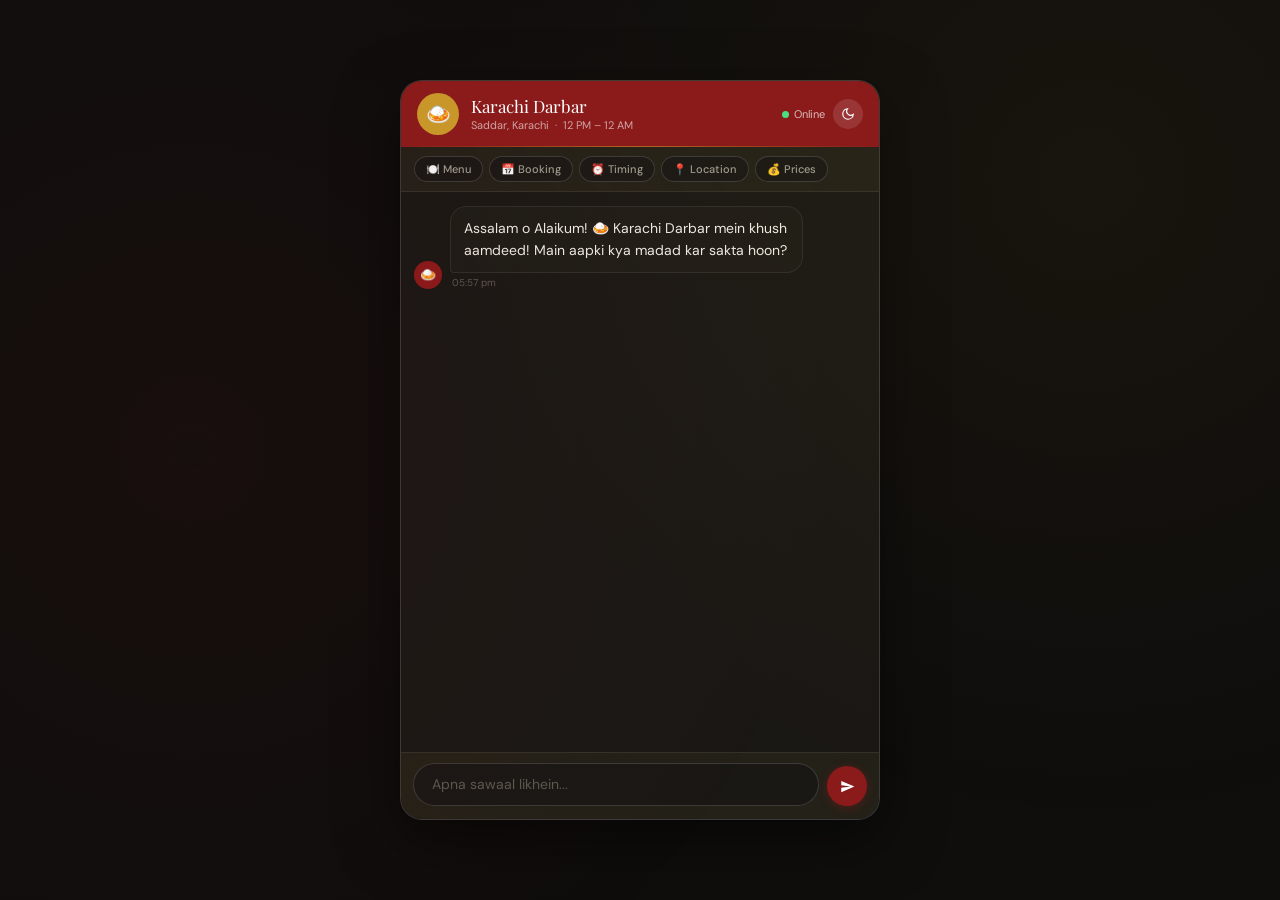
<file: karachi-darbar-chatbot/index.html>
<!DOCTYPE html>
<html lang="en" data-theme="dark">
<head>
<meta charset="UTF-8"/>
<meta name="viewport" content="width=device-width, initial-scale=1.0"/>
<title>Karachi Darbar — Chatbot</title>
<link href="https://fonts.googleapis.com/css2?family=Playfair+Display:wght@700&family=DM+Sans:wght@300;400;500&display=swap" rel="stylesheet"/>
<style>
:root {
  --bg:       #0f0e0d;
  --bg2:      #1a1815;
  --bg3:      #242118;
  --border:   rgba(255,255,255,0.08);
  --border2:  rgba(255,255,255,0.15);
  --text:     #f0ede6;
  --text2:    #a09b90;
  --text3:    #5c5850;
  --red:      #8b1a1a;
  --red2:     #a52020;
  --gold:     #c9962a;
  --bot-bub:  #1e1c17;
  --user-bub: #8b1a1a;
}
[data-theme="light"] {
  --bg:       #faf7f2;
  --bg2:      #ffffff;
  --bg3:      #f2ede4;
  --border:   rgba(0,0,0,0.07);
  --border2:  rgba(0,0,0,0.13);
  --text:     #1a1612;
  --text2:    #6b6356;
  --text3:    #b0a99e;
  --bot-bub:  #f0ece4;
  --user-bub: #8b1a1a;
}
*,*::before,*::after{box-sizing:border-box;margin:0;padding:0;}
body{
  font-family:'DM Sans',sans-serif;
  background:var(--bg);
  color:var(--text);
  height:100vh;
  display:flex;
  align-items:center;
  justify-content:center;
}
body::before{
  content:'';
  position:fixed;inset:0;
  background:
    radial-gradient(circle at 15% 50%, rgba(139,26,26,0.07) 0%, transparent 55%),
    radial-gradient(circle at 85% 20%, rgba(201,150,42,0.05) 0%, transparent 50%);
  pointer-events:none;
}

/* ── App shell ── */
.app{
  width:100%;max-width:480px;
  height:100vh;max-height:740px;
  background:var(--bg2);
  border:0.5px solid var(--border2);
  border-radius:22px;
  display:flex;flex-direction:column;
  overflow:hidden;
  box-shadow:0 20px 60px rgba(0,0,0,0.5);
}

/* ── Header ── */
.header{
  background:var(--red);
  height:66px;
  padding:0 16px;
  display:flex;align-items:center;gap:12px;
  flex-shrink:0;
  position:relative;
}
.header::after{
  content:'';
  position:absolute;bottom:0;left:0;right:0;height:1px;
  background:linear-gradient(90deg,transparent,rgba(201,150,42,0.6),transparent);
}
.logo{
  width:42px;height:42px;
  background:var(--gold);
  border-radius:50%;
  display:flex;align-items:center;justify-content:center;
  font-size:20px;flex-shrink:0;
}
.hinfo{flex:1;}
.hname{
  font-family:'Playfair Display',serif;
  font-size:17px;color:#fff;line-height:1.2;
}
.hmeta{font-size:11px;color:rgba(255,255,255,0.6);margin-top:2px;}
.hright{display:flex;align-items:center;gap:8px;}
.online{display:flex;align-items:center;gap:5px;font-size:11px;color:rgba(255,255,255,0.7);}
.dot{width:7px;height:7px;background:#4ade80;border-radius:50%;animation:pulse 2s infinite;}
@keyframes pulse{0%,100%{opacity:1}50%{opacity:.4}}
.theme-btn{
  width:30px;height:30px;
  background:rgba(255,255,255,0.12);
  border:none;border-radius:50%;
  cursor:pointer;color:#fff;
  display:flex;align-items:center;justify-content:center;
  transition:background .15s;
}
.theme-btn:hover{background:rgba(255,255,255,0.22);}
.theme-btn svg{width:14px;height:14px;}

/* ── Quick chips ── */
.chips{
  padding:9px 13px;
  display:flex;gap:6px;flex-wrap:wrap;
  border-bottom:0.5px solid var(--border);
  background:var(--bg3);
  flex-shrink:0;
}
.chip{
  font-size:11px;font-weight:500;
  background:var(--bg2);
  border:0.5px solid var(--border2);
  border-radius:99px;
  padding:5px 11px;
  cursor:pointer;color:var(--text2);
  transition:all .15s;white-space:nowrap;
}
.chip:hover{background:var(--red);color:#fff;border-color:var(--red);}

/* ── Messages ── */
.msgs{
  flex:1;overflow-y:auto;
  padding:14px 13px;
  display:flex;flex-direction:column;gap:12px;
  scroll-behavior:smooth;
}
.msgs::-webkit-scrollbar{width:3px;}
.msgs::-webkit-scrollbar-thumb{background:var(--border2);border-radius:3px;}

.row{display:flex;align-items:flex-end;gap:8px;}
.row.user{flex-direction:row-reverse;}
.av{
  width:28px;height:28px;border-radius:50%;
  background:var(--red);
  display:flex;align-items:center;justify-content:center;
  font-size:13px;flex-shrink:0;
}
.av.user{background:var(--gold);}
.bwrap{display:flex;flex-direction:column;max-width:78%;}
.row.user .bwrap{align-items:flex-end;}
.bubble{
  padding:10px 13px;
  border-radius:16px;
  font-size:14px;line-height:1.6;
  word-break:break-word;
}
.bot .bubble{
  background:var(--bot-bub);
  border:0.5px solid var(--border);
  border-bottom-left-radius:4px;
  color:var(--text);
}
.user .bubble{
  background:var(--user-bub);
  color:#fff;
  border-bottom-right-radius:4px;
}
.btime{font-size:10px;color:var(--text3);margin-top:3px;padding:0 2px;}

/* typing */
.typing-bub{
  background:var(--bot-bub);
  border:0.5px solid var(--border);
  border-radius:16px;border-bottom-left-radius:4px;
  padding:12px 15px;
  display:flex;gap:4px;align-items:center;
}
.tdot{
  width:6px;height:6px;
  background:var(--gold);border-radius:50%;
  animation:bounce 1.2s infinite;
}
.tdot:nth-child(2){animation-delay:.2s}
.tdot:nth-child(3){animation-delay:.4s}
@keyframes bounce{0%,80%,100%{transform:translateY(0)}40%{transform:translateY(-5px)}}

/* ── Input ── */
.input-area{
  border-top:0.5px solid var(--border);
  background:var(--bg3);
  padding:10px 12px 13px;
  display:flex;gap:8px;align-items:flex-end;
  flex-shrink:0;
}
.input-wrap{
  flex:1;
  background:var(--bg2);
  border:0.5px solid var(--border2);
  border-radius:22px;
  display:flex;align-items:flex-end;
  padding:0 10px 0 14px;
  transition:border-color .15s;
}
.input-wrap:focus-within{border-color:var(--gold);}
#inp{
  flex:1;background:none;border:none;outline:none;
  font-family:'DM Sans',sans-serif;
  font-size:14px;color:var(--text);
  padding:10px 4px;
  resize:none;max-height:90px;line-height:1.5;
}
#inp::placeholder{color:var(--text3);}
.send-btn{
  width:40px;height:40px;
  background:var(--red);
  border:none;border-radius:50%;cursor:pointer;
  display:flex;align-items:center;justify-content:center;
  flex-shrink:0;
  transition:background .15s,transform .1s;
  box-shadow:0 2px 10px rgba(139,26,26,0.4);
}
.send-btn:hover{background:var(--red2);}
.send-btn:active{transform:scale(.92);}
.send-btn svg{width:15px;height:15px;fill:#fff;}

@media(max-width:500px){
  .app{border-radius:0;max-height:100vh;}
}
</style>
</head>
<body>
<div class="app">

  <!-- Header -->
  <div class="header">
    <div class="logo">🍛</div>
    <div class="hinfo">
      <div class="hname">Karachi Darbar</div>
      <div class="hmeta">Saddar, Karachi &nbsp;·&nbsp; 12 PM – 12 AM</div>
    </div>
    <div class="hright">
      <div class="online"><div class="dot"></div>Online</div>
      <button class="theme-btn" onclick="toggleTheme()" title="Toggle theme">
        <svg id="ticon" viewBox="0 0 24 24" fill="none" stroke="currentColor" stroke-width="2">
          <path d="M21 12.79A9 9 0 1111.21 3 7 7 0 0021 12.79z"/>
        </svg>
      </button>
    </div>
  </div>

  <!-- Quick chips -->
  <div class="chips" id="chips">
    <span class="chip" onclick="quick('Menu dikhao')">🍽️ Menu</span>
    <span class="chip" onclick="quick('Table book karni hai')">📅 Booking</span>
    <span class="chip" onclick="quick('Timing kya hai?')">⏰ Timing</span>
    <span class="chip" onclick="quick('Location kahan hai?')">📍 Location</span>
    <span class="chip" onclick="quick('Prices kya hain?')">💰 Prices</span>
  </div>

  <!-- Messages -->
  <div class="msgs" id="msgs"></div>

  <!-- Input -->
  <div class="input-area">
    <div class="input-wrap">
      <textarea id="inp" rows="1"
        placeholder="Apna sawaal likhein..."
        oninput="resize(this)"
        onkeydown="keydown(event)"></textarea>
    </div>
    <button class="send-btn" onclick="send()">
      <svg viewBox="0 0 24 24"><path d="M2.01 21L23 12 2.01 3 2 10l15 2-15 2z"/></svg>
    </button>
  </div>

</div>

<script>
const API = "http://localhost:5000/chat";
let history = [];
let busy = false;

/* ── Theme ── */
function toggleTheme() {
  const html = document.documentElement;
  const dark = html.getAttribute('data-theme') === 'dark';
  html.setAttribute('data-theme', dark ? 'light' : 'dark');
  document.getElementById('ticon').querySelector('path').setAttribute('d',
    dark
    ? 'M12 2v2M12 20v2M4.22 4.22l1.42 1.42M18.36 18.36l1.42 1.42M2 12h2M20 12h2M4.22 19.78l1.42-1.42M18.36 5.64l1.42-1.42M12 6a6 6 0 000 12A6 6 0 0012 6z'
    : 'M21 12.79A9 9 0 1111.21 3 7 7 0 0021 12.79z'
  );
}

/* ── Helpers ── */
function now() {
  return new Date().toLocaleTimeString('en-PK',{hour:'2-digit',minute:'2-digit'});
}
function resize(el) {
  el.style.height = 'auto';
  el.style.height = Math.min(el.scrollHeight, 90) + 'px';
}
function keydown(e) {
  if (e.key === 'Enter' && !e.shiftKey) { e.preventDefault(); send(); }
}
function quick(txt) {
  document.getElementById('inp').value = txt;
  send();
}

/* ── Add message ── */
function addMsg(text, role) {
  const msgs = document.getElementById('msgs');
  const row = document.createElement('div');
  row.className = 'row ' + role;

  const av = document.createElement('div');
  av.className = 'av ' + role;
  av.textContent = role === 'bot' ? '🍛' : '🙂';

  const bwrap = document.createElement('div');
  bwrap.className = 'bwrap';

  const bub = document.createElement('div');
  bub.className = 'bubble';
  bub.textContent = text;

  const t = document.createElement('div');
  t.className = 'btime';
  t.textContent = now();

  bwrap.appendChild(bub);
  bwrap.appendChild(t);

  if (role === 'bot') { row.appendChild(av); row.appendChild(bwrap); }
  else                { row.appendChild(bwrap); row.appendChild(av); }

  msgs.appendChild(row);
  msgs.scrollTop = msgs.scrollHeight;
}

/* ── Typing indicator ── */
function showTyping() {
  const msgs = document.getElementById('msgs');
  const row = document.createElement('div');
  row.className = 'row bot'; row.id = 'typing';
  const av = document.createElement('div');
  av.className = 'av bot'; av.textContent = '🍛';
  const bub = document.createElement('div');
  bub.className = 'typing-bub';
  bub.innerHTML = '<div class="tdot"></div><div class="tdot"></div><div class="tdot"></div>';
  row.appendChild(av); row.appendChild(bub);
  msgs.appendChild(row);
  msgs.scrollTop = msgs.scrollHeight;
}
function hideTyping() {
  const t = document.getElementById('typing');
  if (t) t.remove();
}

/* ── Send ── */
async function send() {
  const inp = document.getElementById('inp');
  const text = inp.value.trim();
  if (!text || busy) return;
  busy = true;
  inp.value = ''; inp.style.height = 'auto';

  // Hide chips after first message
  document.getElementById('chips').style.display = 'none';

  addMsg(text, 'user');
  history.push({ role: 'user', content: text });
  showTyping();

  try {
    const res = await fetch(API, {
      method: 'POST',
      headers: { 'Content-Type': 'application/json' },
      body: JSON.stringify({ messages: history })
    });
    const data = await res.json();
    hideTyping();
    const reply = data.reply || 'Kuch masla hua, dobara try karein.';
    addMsg(reply, 'bot');
    history.push({ role: 'assistant', content: reply });
  } catch(e) {
    hideTyping();
    addMsg('⚠️ Server se connection nahi! Cursor mein "python app.py" chal raha hai?', 'bot');
  }
  busy = false;
}

/* ── Welcome message ── */
window.onload = () => {
  setTimeout(() => {
    addMsg('Assalam o Alaikum! 🍛 Karachi Darbar mein khush aamdeed! Main aapki kya madad kar sakta hoon?', 'bot');
  }, 400);
};
</script>
</body>
</html>
</file>
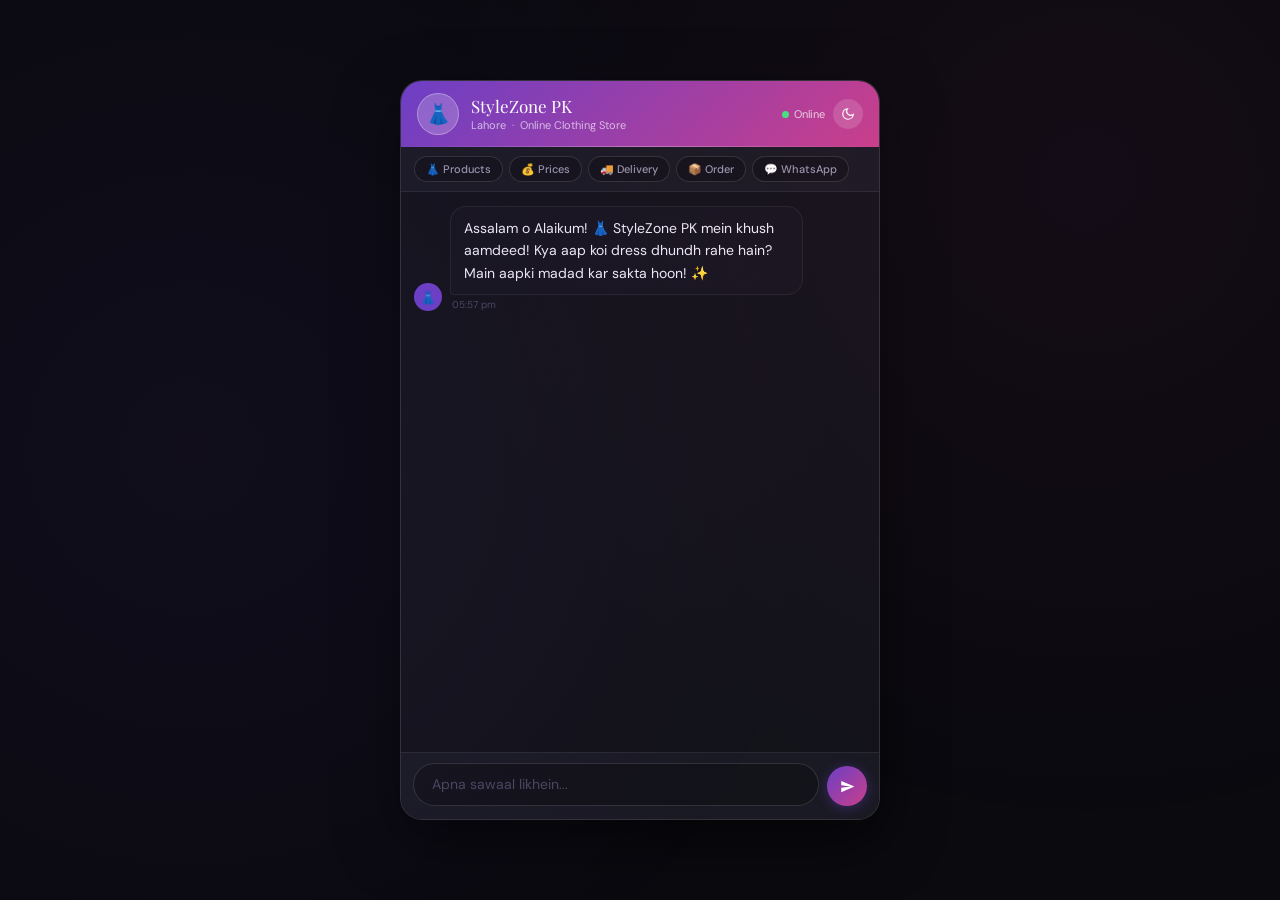
<file: stylezone-pk-chatbot/index.html>
<!DOCTYPE html>
<html lang="en" data-theme="dark">
<head>
<meta charset="UTF-8"/>
<meta name="viewport" content="width=device-width, initial-scale=1.0"/>
<title>StyleZone PK — Chatbot</title>
<link href="https://fonts.googleapis.com/css2?family=Playfair+Display:wght@700&family=DM+Sans:wght@300;400;500&display=swap" rel="stylesheet"/>
<style>
:root {
  --bg:       #0a0a0f;
  --bg2:      #13131a;
  --bg3:      #1a1a24;
  --border:   rgba(255,255,255,0.07);
  --border2:  rgba(255,255,255,0.13);
  --text:     #f0eef8;
  --text2:    #9b97b0;
  --text3:    #4a4760;
  --purple:   #6c3fc5;
  --purple2:  #7d50d6;
  --pink:     #c93f8b;
  --gold:     #d4a843;
  --bot-bub:  #16151f;
  --user-bub: #6c3fc5;
}
[data-theme="light"] {
  --bg:       #f8f6ff;
  --bg2:      #ffffff;
  --bg3:      #f0edf8;
  --border:   rgba(0,0,0,0.07);
  --border2:  rgba(0,0,0,0.13);
  --text:     #1a1525;
  --text2:    #6b6380;
  --text3:    #b0aac0;
  --bot-bub:  #f0edf8;
  --user-bub: #6c3fc5;
}
*,*::before,*::after{box-sizing:border-box;margin:0;padding:0;}
body{
  font-family:'DM Sans',sans-serif;
  background:var(--bg);
  color:var(--text);
  height:100vh;
  display:flex;
  align-items:center;
  justify-content:center;
}
body::before{
  content:'';
  position:fixed;inset:0;
  background:
    radial-gradient(circle at 15% 50%, rgba(108,63,197,0.08) 0%, transparent 55%),
    radial-gradient(circle at 85% 20%, rgba(201,63,139,0.06) 0%, transparent 50%);
  pointer-events:none;
}

/* ── App shell ── */
.app{
  width:100%;max-width:480px;
  height:100vh;max-height:740px;
  background:var(--bg2);
  border:0.5px solid var(--border2);
  border-radius:22px;
  display:flex;flex-direction:column;
  overflow:hidden;
  box-shadow:0 20px 60px rgba(0,0,0,0.5);
}

/* ── Header ── */
.header{
  background:linear-gradient(135deg, #6c3fc5 0%, #c93f8b 100%);
  height:66px;
  padding:0 16px;
  display:flex;align-items:center;gap:12px;
  flex-shrink:0;
  position:relative;
}
.header::after{
  content:'';
  position:absolute;bottom:0;left:0;right:0;height:1px;
  background:linear-gradient(90deg,transparent,rgba(255,255,255,0.3),transparent);
}
.logo{
  width:42px;height:42px;
  background:rgba(255,255,255,0.2);
  border-radius:50%;
  display:flex;align-items:center;justify-content:center;
  font-size:20px;flex-shrink:0;
  border:1.5px solid rgba(255,255,255,0.3);
}
.hinfo{flex:1;}
.hname{
  font-family:'Playfair Display',serif;
  font-size:17px;color:#fff;line-height:1.2;
}
.hmeta{font-size:11px;color:rgba(255,255,255,0.65);margin-top:2px;}
.hright{display:flex;align-items:center;gap:8px;}
.online{display:flex;align-items:center;gap:5px;font-size:11px;color:rgba(255,255,255,0.75);}
.dot{width:7px;height:7px;background:#4ade80;border-radius:50%;animation:pulse 2s infinite;}
@keyframes pulse{0%,100%{opacity:1}50%{opacity:.4}}
.theme-btn{
  width:30px;height:30px;
  background:rgba(255,255,255,0.15);
  border:none;border-radius:50%;
  cursor:pointer;color:#fff;
  display:flex;align-items:center;justify-content:center;
  transition:background .15s;
}
.theme-btn:hover{background:rgba(255,255,255,0.25);}
.theme-btn svg{width:14px;height:14px;}

/* ── Quick chips ── */
.chips{
  padding:9px 13px;
  display:flex;gap:6px;flex-wrap:wrap;
  border-bottom:0.5px solid var(--border);
  background:var(--bg3);
  flex-shrink:0;
}
.chip{
  font-size:11px;font-weight:500;
  background:var(--bg2);
  border:0.5px solid var(--border2);
  border-radius:99px;
  padding:5px 11px;
  cursor:pointer;color:var(--text2);
  transition:all .15s;white-space:nowrap;
}
.chip:hover{background:var(--purple);color:#fff;border-color:var(--purple);}

/* ── Messages ── */
.msgs{
  flex:1;overflow-y:auto;
  padding:14px 13px;
  display:flex;flex-direction:column;gap:12px;
  scroll-behavior:smooth;
}
.msgs::-webkit-scrollbar{width:3px;}
.msgs::-webkit-scrollbar-thumb{background:var(--border2);border-radius:3px;}

.row{display:flex;align-items:flex-end;gap:8px;}
.row.user{flex-direction:row-reverse;}
.av{
  width:28px;height:28px;border-radius:50%;
  background:var(--purple);
  display:flex;align-items:center;justify-content:center;
  font-size:13px;flex-shrink:0;
}
.av.user{background:var(--pink);}
.bwrap{display:flex;flex-direction:column;max-width:78%;}
.row.user .bwrap{align-items:flex-end;}
.bubble{
  padding:10px 13px;
  border-radius:16px;
  font-size:14px;line-height:1.6;
  word-break:break-word;
}
.bot .bubble{
  background:var(--bot-bub);
  border:0.5px solid var(--border);
  border-bottom-left-radius:4px;
  color:var(--text);
}
.user .bubble{
  background:var(--user-bub);
  color:#fff;
  border-bottom-right-radius:4px;
}
.btime{font-size:10px;color:var(--text3);margin-top:3px;padding:0 2px;}

/* typing */
.typing-bub{
  background:var(--bot-bub);
  border:0.5px solid var(--border);
  border-radius:16px;border-bottom-left-radius:4px;
  padding:12px 15px;
  display:flex;gap:4px;align-items:center;
}
.tdot{
  width:6px;height:6px;
  background:var(--purple);border-radius:50%;
  animation:bounce 1.2s infinite;
}
.tdot:nth-child(2){animation-delay:.2s}
.tdot:nth-child(3){animation-delay:.4s}
@keyframes bounce{0%,80%,100%{transform:translateY(0)}40%{transform:translateY(-5px)}}

/* ── Input ── */
.input-area{
  border-top:0.5px solid var(--border);
  background:var(--bg3);
  padding:10px 12px 13px;
  display:flex;gap:8px;align-items:flex-end;
  flex-shrink:0;
}
.input-wrap{
  flex:1;
  background:var(--bg2);
  border:0.5px solid var(--border2);
  border-radius:22px;
  display:flex;align-items:flex-end;
  padding:0 10px 0 14px;
  transition:border-color .15s;
}
.input-wrap:focus-within{border-color:var(--purple);}
#inp{
  flex:1;background:none;border:none;outline:none;
  font-family:'DM Sans',sans-serif;
  font-size:14px;color:var(--text);
  padding:10px 4px;
  resize:none;max-height:90px;line-height:1.5;
}
#inp::placeholder{color:var(--text3);}
.send-btn{
  width:40px;height:40px;
  background:linear-gradient(135deg, #6c3fc5, #c93f8b);
  border:none;border-radius:50%;cursor:pointer;
  display:flex;align-items:center;justify-content:center;
  flex-shrink:0;
  transition:opacity .15s,transform .1s;
  box-shadow:0 2px 12px rgba(108,63,197,0.4);
}
.send-btn:hover{opacity:.88;}
.send-btn:active{transform:scale(.92);}
.send-btn svg{width:15px;height:15px;fill:#fff;}

@media(max-width:500px){
  .app{border-radius:0;max-height:100vh;}
}
</style>
</head>
<body>
<div class="app">

  <!-- Header -->
  <div class="header">
    <div class="logo">👗</div>
    <div class="hinfo">
      <div class="hname">StyleZone PK</div>
      <div class="hmeta">Lahore &nbsp;·&nbsp; Online Clothing Store</div>
    </div>
    <div class="hright">
      <div class="online"><div class="dot"></div>Online</div>
      <button class="theme-btn" onclick="toggleTheme()" title="Toggle theme">
        <svg id="ticon" viewBox="0 0 24 24" fill="none" stroke="currentColor" stroke-width="2">
          <path d="M21 12.79A9 9 0 1111.21 3 7 7 0 0021 12.79z"/>
        </svg>
      </button>
    </div>
  </div>

  <!-- Quick chips -->
  <div class="chips" id="chips">
    <span class="chip" onclick="quick('Kya available hai?')">👗 Products</span>
    <span class="chip" onclick="quick('Prices kya hain?')">💰 Prices</span>
    <span class="chip" onclick="quick('Delivery kitne din mein?')">🚚 Delivery</span>
    <span class="chip" onclick="quick('Order kaise karein?')">📦 Order</span>
    <span class="chip" onclick="quick('WhatsApp number do')">💬 WhatsApp</span>
  </div>

  <!-- Messages -->
  <div class="msgs" id="msgs"></div>

  <!-- Input -->
  <div class="input-area">
    <div class="input-wrap">
      <textarea id="inp" rows="1"
        placeholder="Apna sawaal likhein..."
        oninput="resize(this)"
        onkeydown="keydown(event)"></textarea>
    </div>
    <button class="send-btn" onclick="send()">
      <svg viewBox="0 0 24 24"><path d="M2.01 21L23 12 2.01 3 2 10l15 2-15 2z"/></svg>
    </button>
  </div>

</div>

<script>
const API = "http://localhost:5001/chat";
let history = [];
let busy = false;

/* ── Theme ── */
function toggleTheme() {
  const html = document.documentElement;
  const dark = html.getAttribute('data-theme') === 'dark';
  html.setAttribute('data-theme', dark ? 'light' : 'dark');
  document.getElementById('ticon').querySelector('path').setAttribute('d',
    dark
    ? 'M12 2v2M12 20v2M4.22 4.22l1.42 1.42M18.36 18.36l1.42 1.42M2 12h2M20 12h2M4.22 19.78l1.42-1.42M18.36 5.64l1.42-1.42M12 6a6 6 0 000 12A6 6 0 0012 6z'
    : 'M21 12.79A9 9 0 1111.21 3 7 7 0 0021 12.79z'
  );
}

/* ── Helpers ── */
function now() {
  return new Date().toLocaleTimeString('en-PK',{hour:'2-digit',minute:'2-digit'});
}
function resize(el) {
  el.style.height = 'auto';
  el.style.height = Math.min(el.scrollHeight, 90) + 'px';
}
function keydown(e) {
  if (e.key === 'Enter' && !e.shiftKey) { e.preventDefault(); send(); }
}
function quick(txt) {
  document.getElementById('inp').value = txt;
  send();
}

/* ── Add message ── */
function addMsg(text, role) {
  const msgs = document.getElementById('msgs');
  const row = document.createElement('div');
  row.className = 'row ' + role;

  const av = document.createElement('div');
  av.className = 'av ' + role;
  av.textContent = role === 'bot' ? '👗' : '🙂';

  const bwrap = document.createElement('div');
  bwrap.className = 'bwrap';

  const bub = document.createElement('div');
  bub.className = 'bubble';
  bub.textContent = text;

  const t = document.createElement('div');
  t.className = 'btime';
  t.textContent = now();

  bwrap.appendChild(bub);
  bwrap.appendChild(t);

  if (role === 'bot') { row.appendChild(av); row.appendChild(bwrap); }
  else                { row.appendChild(bwrap); row.appendChild(av); }

  msgs.appendChild(row);
  msgs.scrollTop = msgs.scrollHeight;
}

/* ── Typing indicator ── */
function showTyping() {
  const msgs = document.getElementById('msgs');
  const row = document.createElement('div');
  row.className = 'row bot'; row.id = 'typing';
  const av = document.createElement('div');
  av.className = 'av bot'; av.textContent = '👗';
  const bub = document.createElement('div');
  bub.className = 'typing-bub';
  bub.innerHTML = '<div class="tdot"></div><div class="tdot"></div><div class="tdot"></div>';
  row.appendChild(av); row.appendChild(bub);
  msgs.appendChild(row);
  msgs.scrollTop = msgs.scrollHeight;
}
function hideTyping() {
  const t = document.getElementById('typing');
  if (t) t.remove();
}

/* ── Send ── */
async function send() {
  const inp = document.getElementById('inp');
  const text = inp.value.trim();
  if (!text || busy) return;
  busy = true;
  inp.value = ''; inp.style.height = 'auto';

  document.getElementById('chips').style.display = 'none';

  addMsg(text, 'user');
  history.push({ role: 'user', content: text });
  showTyping();

  try {
    const res = await fetch(API, {
      method: 'POST',
      headers: { 'Content-Type': 'application/json' },
      body: JSON.stringify({ messages: history })
    });
    const data = await res.json();
    hideTyping();
    const reply = data.reply || 'Kuch masla hua, dobara try karein.';
    addMsg(reply, 'bot');
    history.push({ role: 'assistant', content: reply });
  } catch(e) {
    hideTyping();
    addMsg('⚠️ Server se connection nahi! Terminal mein "python app.py" chal raha hai?', 'bot');
  }
  busy = false;
}

/* ── Welcome message ── */
window.onload = () => {
  setTimeout(() => {
    addMsg('Assalam o Alaikum! 👗 StyleZone PK mein khush aamdeed! Kya aap koi dress dhundh rahe hain? Main aapki madad kar sakta hoon! ✨', 'bot');
  }, 400);
};
</script>
</body>
</html>
</file>
